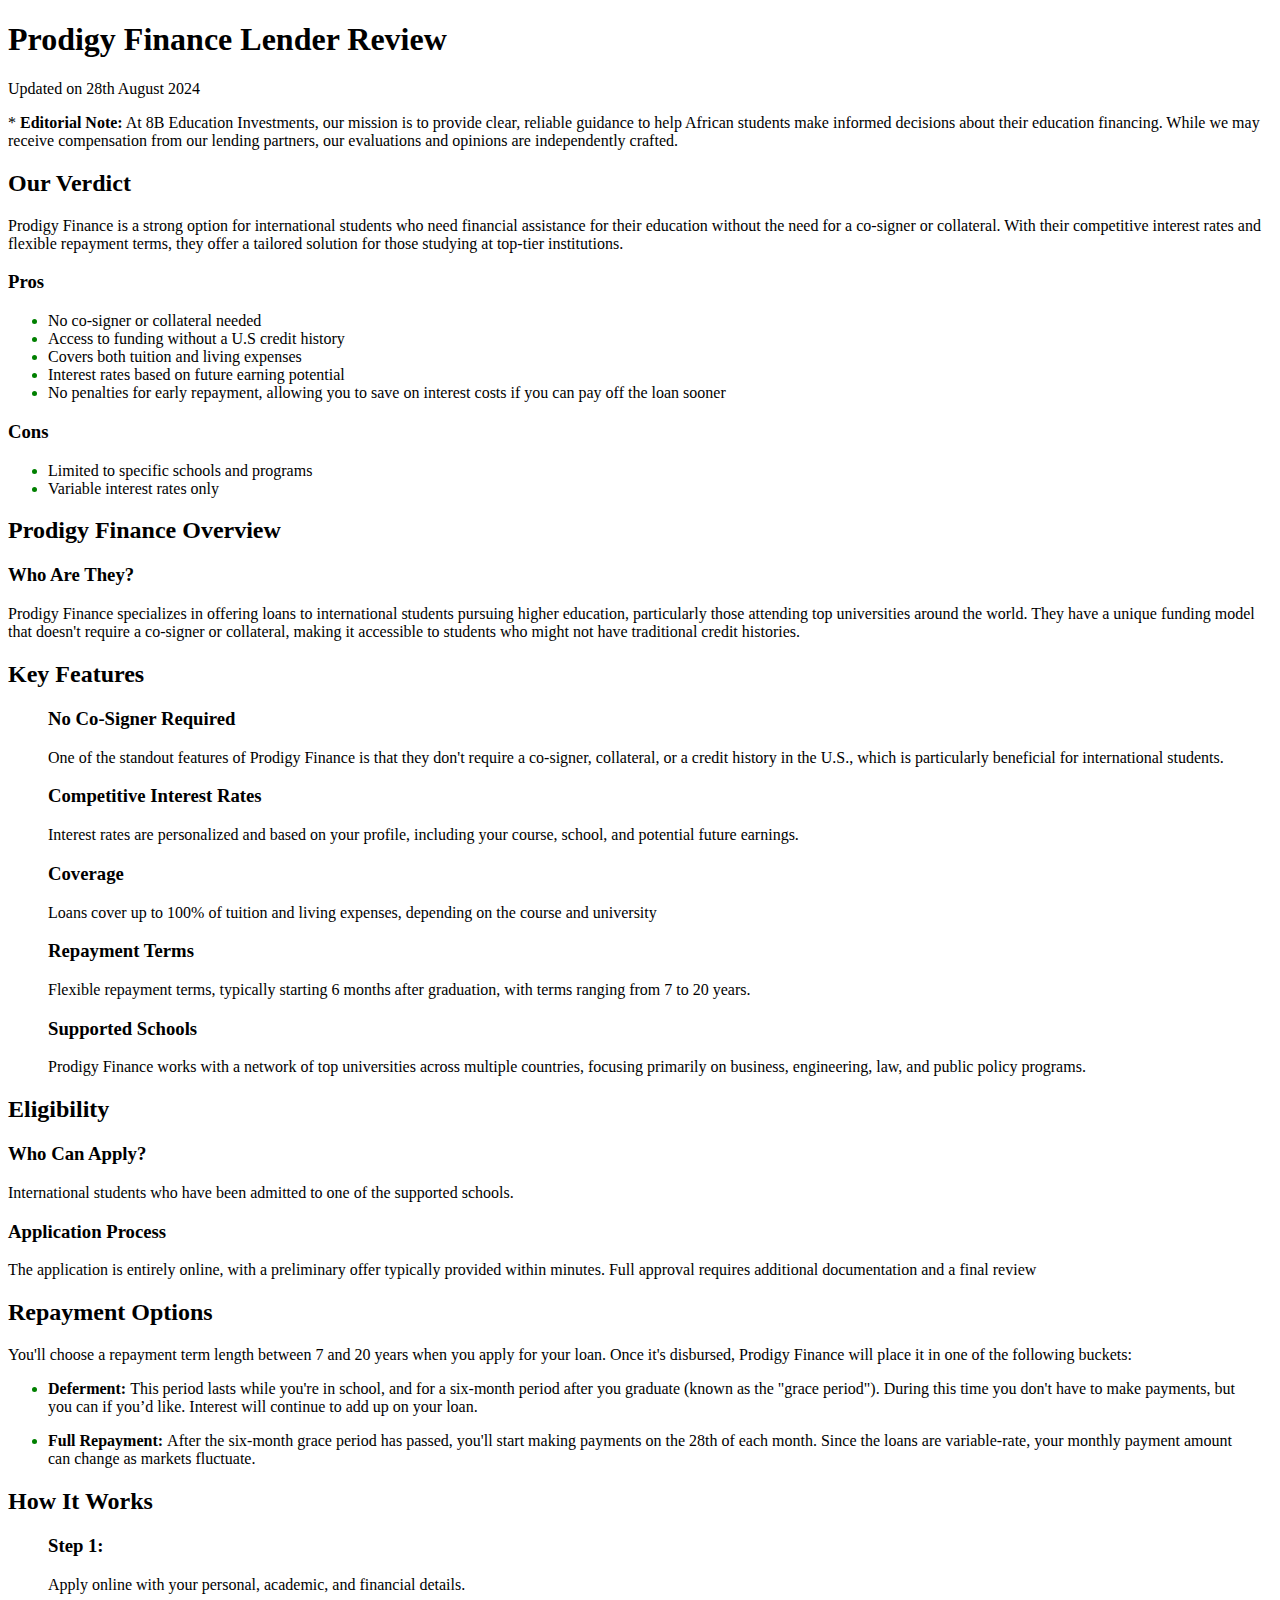
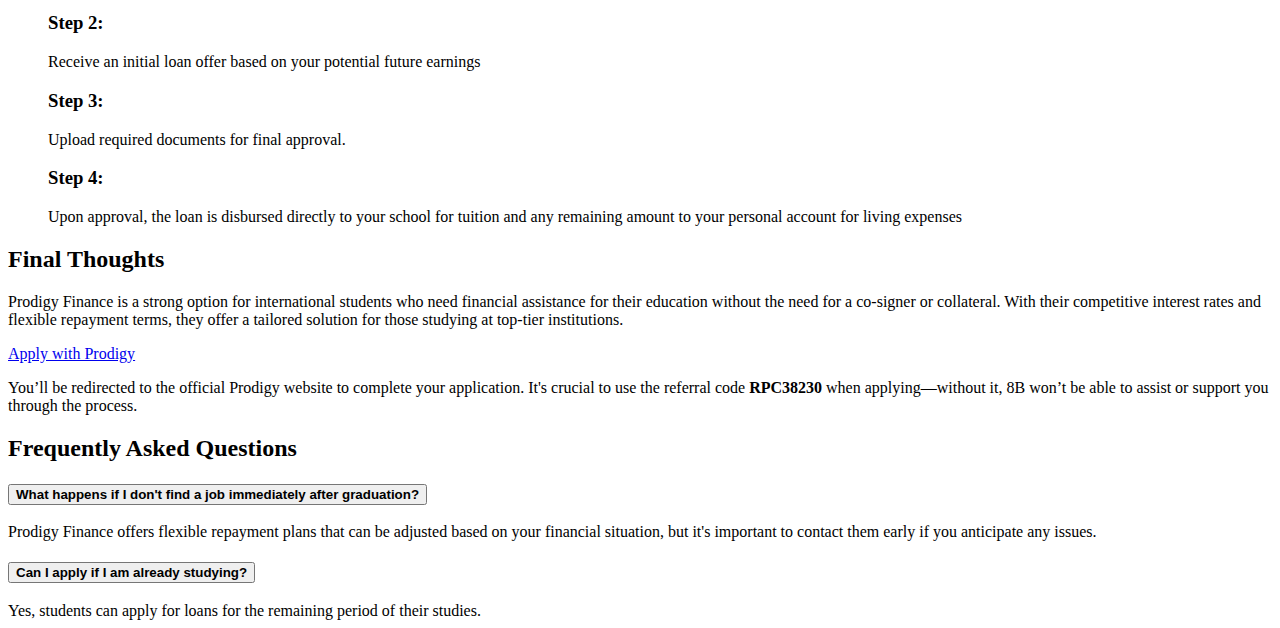
<file: index.html>
<!DOCTYPE html>
<html lang="en">
  <head>
    <meta charset="UTF-8" />
    <meta name="viewport" content="width=device-width, initial-scale=1.0" />
    <title>Landing Page</title>
    <script src="https://ajax.googleapis.com/ajax/libs/jquery/3.6.4/jquery.min.js"></script>
    <link
      href="https://cdn.jsdelivr.net/npm/bootstrap@5.2.3/dist/css/bootstrap.min.css"
      rel="stylesheet"
      integrity="sha384-rbsA2VBKQhggwzxH7pPCaAqO46MgnOM80zW1RWuH61DGLwZJEdK2Kadq2F9CUG65"
      crossorigin="anonymous"
    />
    <link href="https://cdn.lineicons.com/4.0/lineicons.css" rel="stylesheet" />
    <script
      src="https://cdn.jsdelivr.net/npm/bootstrap@5.2.3/dist/js/bootstrap.bundle.min.js"
      integrity="sha384-kenU1KFdBIe4zVF0s0G1M5b4hcpxyD9F7jL+jjXkk+Q2h455rYXK/7HAuoJl+0I4"
      crossorigin="anonymous"
    ></script>
    <style>
      h1,
      h2,
      h3,
      h4,
      h5,
      h6,
      button {
        font-weight: 700;
      }
      p {
        font-weight: 400;
      }
      li::marker {
        background-color: green;
        color: green;
      }
      li {
        padding-left: 0;
        margin-left: 0;
        padding-right: 1rem;
      }
    </style>
  </head>
  <body>
    <main class="container mt-0 pt-0">
      <section class="hero mb-3 mt-0 pt-0 container" id="hero">
        <div class="my-4 title">
          <h1 class="fw-bolder">Prodigy Finance Lender Review</h1>
          <p>Updated on 28th August 2024</p>
        </div>

        <div
          class="editorial-note bg-secondary p-3 fs-6 border rounded"
          style="--bs-bg-opacity: 0.2"
        >
          * <strong>Editorial Note:</strong> At 8B Education Investments, our
          mission is to provide clear, reliable guidance to help African
          students make informed decisions about their education financing.
          While we may receive compensation from our lending partners, our
          evaluations and opinions are independently crafted.
        </div>
      </section>
      <section id="our-verdict" class="mt-3 mb-1 container">
        <div class="card rounded">
          <div class="card-body bg-success d-flex">
            <h2 class="card-title text-white">Our Verdict</h2>
          </div>
          <div class="card-body p-4">
            <p class="card-text">
              Prodigy Finance is a strong option for international students who
              need financial assistance for their education without the need for
              a co-signer or collateral. With their competitive interest rates
              and flexible repayment terms, they offer a tailored solution for
              those studying at top-tier institutions.
            </p>
          </div>
          <div class="card-body">
            <div
              class="p-md-3 p-sm-2 border container-md mx-auto border-light row bg-light"
            >
              <div class="col-12 col-md-6">
                <div class="d-flex justify-content-start text-success">
                  <i class="lni lni-thumbs-up mx-2 mt-2"></i>
                  <h3 class="text-dark">Pros</h3>
                </div>
                <ul>
                  <li>No co-signer or collateral needed</li>
                  <li>Access to funding without a U.S credit history</li>
                  <li>Covers both tuition and living expenses</li>
                  <li>Interest rates based on future earning potential</li>
                  <li>
                    No penalties for early repayment, allowing you to save on
                    interest costs if you can pay off the loan sooner
                  </li>
                </ul>
              </div>
              <div class="col-12 col-md-6">
                <div class="d-flex justify-content-start text-danger">
                  <i class="lni lni-thumbs-down mx-2 mt-2"></i>
                  <h3 class="text-dark">Cons</h3>
                </div>
                <ul>
                  <li>Limited to specific schools and programs</li>
                  <li>Variable interest rates only</li>
                </ul>
              </div>
            </div>
          </div>
        </div>
      </section>
      <section class="my-3 container" id="overview">
        <h2>Prodigy Finance Overview</h2>
        <h3>Who Are They?</h3>
        <p>
          Prodigy Finance specializes in offering loans to international
          students pursuing higher education, particularly those attending top
          universities around the world. They have a unique funding model that
          doesn't require a co-signer or collateral, making it accessible to
          students who might not have traditional credit histories.
        </p>
      </section>
      <section id="key-features" class="mt-3 bg-light py-3 container">
        <h2>Key Features</h2>
        <ul
          style="list-style-type: none"
          class="row justify-content-start align-items-start px-3"
        >
          <li class="col-12 col-md-6 col-lg-4 p-0 m-0">
            <h3>No Co-Signer Required</h3>
            <p>
              One of the standout features of Prodigy Finance is that they don't
              require a co-signer, collateral, or a credit history in the U.S.,
              which is particularly beneficial for international students.
            </p>
          </li>
          <li class="col-12 col-md-6 col-lg-4 p-0 m-0">
            <h3>Competitive Interest Rates</h3>
            <p>
              Interest rates are personalized and based on your profile,
              including your course, school, and potential future earnings.
            </p>
          </li>
          <li class="col-12 col-md-6 col-lg-4 p-0 m-0">
            <h3>Coverage</h3>
            <p>
              Loans cover up to 100% of tuition and living expenses, depending
              on the course and university
            </p>
          </li>
          <li class="col-12 col-md-6 col-lg-4 p-0 m-0">
            <h3>Repayment Terms</h3>
            <p>
              Flexible repayment terms, typically starting 6 months after
              graduation, with terms ranging from 7 to 20 years.
            </p>
          </li>
          <li class="col-12 col-md-6 col-lg-4 p-0 m-0">
            <h3>Supported Schools</h3>
            <p>
              Prodigy Finance works with a network of top universities across
              multiple countries, focusing primarily on business, engineering,
              law, and public policy programs.
            </p>
          </li>
        </ul>
      </section>
      <section id="eligibility" class="my-3 container">
        <h2 class="my-4">Eligibility</h2>
        <h3>Who Can Apply?</h3>
        <p>
          International students who have been admitted to one of the supported
          schools.
        </p>
        <h3>Application Process</h3>
        <p>
          The application is entirely online, with a preliminary offer typically
          provided within minutes. Full approval requires additional
          documentation and a final review
        </p>
      </section>
      <section id="repayment-options" class="my-5 container">
        <h2>Repayment Options</h2>
        <p>
          You'll choose a repayment term length between 7 and 20 years when you
          apply for your loan. Once it's disbursed, Prodigy Finance will place
          it in one of the following buckets:
        </p>
        <ul>
          <li>
            <p>
              <strong>Deferment: </strong>
              This period lasts while you're in school, and for a six-month
              period after you graduate (known as the "grace period"). During
              this time you don't have to make payments, but you can if you’d
              like. Interest will continue to add up on your loan.
            </p>
          </li>
          <li>
            <p>
              <strong>Full Repayment: </strong>
              After the six-month grace period has passed, you'll start making
              payments on the 28th of each month. Since the loans are
              variable-rate, your monthly payment amount can change as markets
              fluctuate.
            </p>
          </li>
        </ul>
      </section>
      <section id="how-it-works" class="my-5 container">
        <h2 class="mb-4">How It Works</h2>
        <ul style="list-style-type: none" class="row gx-md-5 g-sm-3 p-0 m-0">
          <li class="col-12 col-md-6">
            <h3>Step 1:</h3>
            <p>
              Apply online with your personal, academic, and financial details.
            </p>
          </li>
          <li class="col-12 col-md-6">
            <h3>Step 2:</h3>
            <p>
              Receive an initial loan offer based on your potential future
              earnings
            </p>
          </li>
          <li class="col-12 col-md-6">
            <h3>Step 3:</h3>
            <p>Upload required documents for final approval.</p>
          </li>
          <li class="col-12 col-md-6">
            <h3>Step 4:</h3>
            <p>
              Upon approval, the loan is disbursed directly to your school for
              tuition and any remaining amount to your personal account for
              living expenses
            </p>
          </li>
        </ul>
      </section>
      <section id="final-thoughts" class="my-3 container">
        <h2 class="mb-4">Final Thoughts</h2>
        <p>
          Prodigy Finance is a strong option for international students who need
          financial assistance for their education without the need for a
          co-signer or collateral. With their competitive interest rates and
          flexible repayment terms, they offer a tailored solution for those
          studying at top-tier institutions.
        </p>
        <div
          class="justify-content-between align-items-center text-center p-3 bg-light border"
        >
          <a
            name="apply-now"
            id="apply-now"
            class="btn btn-success mx-auto btn-md mb-3"
            href="https://prodigyfinance.com/?utm_source=8b-finance&utm_medium=website&utm_content=homepage&utm_campaign=partners-8b-finance-referral-2024"
            role="button"
            target="_blank"
            >Apply with Prodigy</a
          >
          <p>
            You’ll be redirected to the official Prodigy website to complete
            your application. It's crucial to use the referral code
            <strong>RPC38230</strong> when applying—without it, 8B won’t be able
            to assist or support you through the process.
          </p>
        </div>
      </section>
      <section id="faq" class="my-5 container">
        <h2 class="mb-4">Frequently Asked Questions</h2>
        <div class="accordion accordion-flush" id="accordionExample">
          <div class="accordion-item">
            <h3 class="accordion-header" id="headingOne">
              <button
                class="accordion-button"
                type="button"
                data-bs-toggle="collapse"
                data-bs-target="#collapseOne"
                aria-expanded="true"
                aria-controls="collapseOne"
              >
                What happens if I don't find a job immediately after graduation?
              </button>
            </h3>
            <div
              id="collapseOne"
              class="accordion-collapse collapse show"
              aria-labelledby="headingOne"
              data-bs-parent="#accordionExample"
            >
              <div class="accordion-body">
                Prodigy Finance offers flexible repayment plans that can be
                adjusted based on your financial situation, but it's important
                to contact them early if you anticipate any issues.
              </div>
            </div>
          </div>
          <div class="accordion-item">
            <h3 class="accordion-header" id="headingTwo">
              <button
                class="accordion-button collapsed"
                type="button"
                data-bs-toggle="collapse"
                data-bs-target="#collapseTwo"
                aria-expanded="false"
                aria-controls="collapseTwo"
              >
                Can I apply if I am already studying?
              </button>
            </h3>
            <div
              id="collapseTwo"
              class="accordion-collapse collapse"
              aria-labelledby="headingTwo"
              data-bs-parent="#accordionExample"
            >
              <div class="accordion-body">
                Yes, students can apply for loans for the remaining period of
                their studies.
              </div>
            </div>
          </div>
        </div>
      </section>
    </main>
  </body>
</html>
</file>
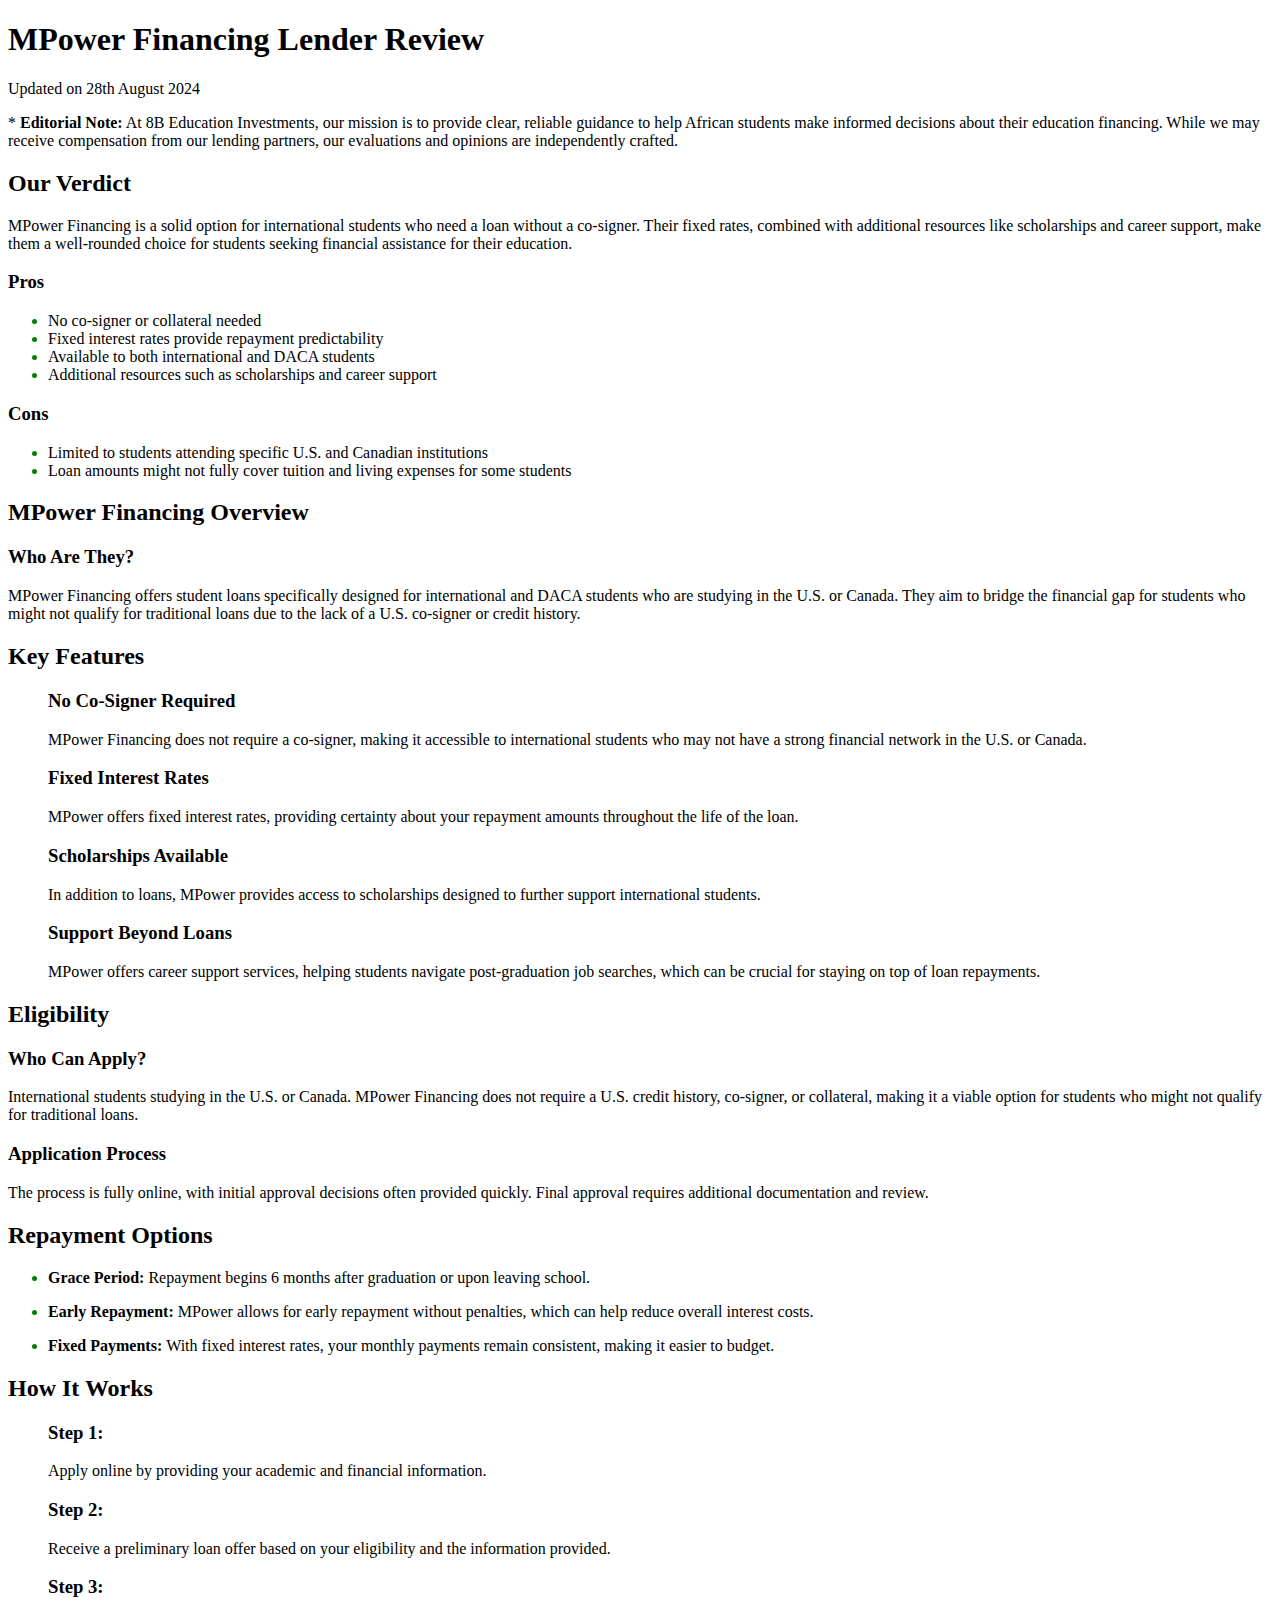
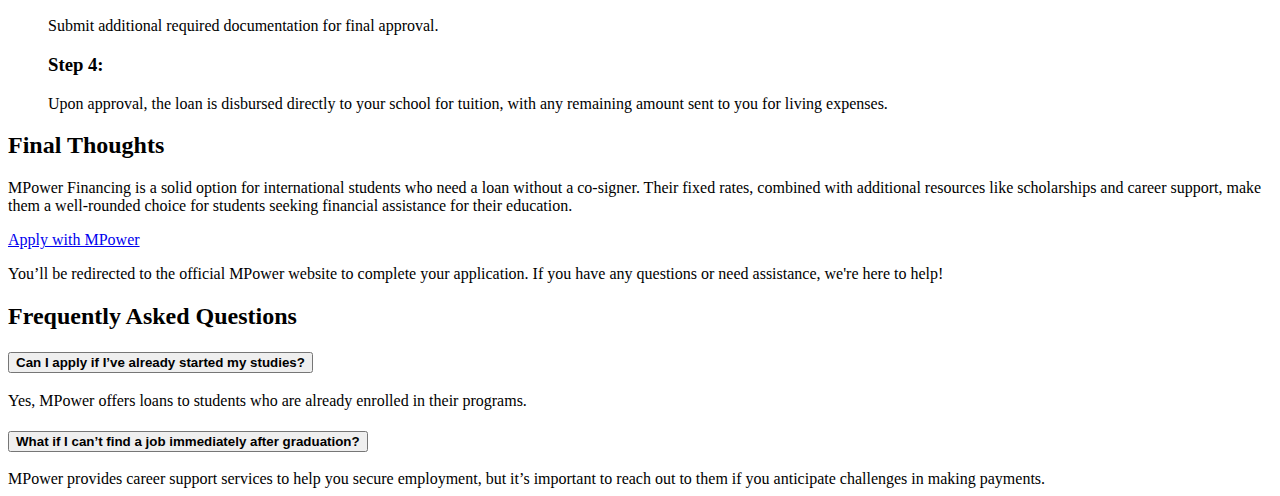
<file: mpower.html>
<!DOCTYPE html>
<html lang="en">
  <head>
    <meta charset="UTF-8" />
    <meta name="viewport" content="width=device-width, initial-scale=1.0" />
    <title>Landing Page</title>
    <script src="https://ajax.googleapis.com/ajax/libs/jquery/3.6.4/jquery.min.js"></script>
    <link
      href="https://cdn.jsdelivr.net/npm/bootstrap@5.2.3/dist/css/bootstrap.min.css"
      rel="stylesheet"
      integrity="sha384-rbsA2VBKQhggwzxH7pPCaAqO46MgnOM80zW1RWuH61DGLwZJEdK2Kadq2F9CUG65"
      crossorigin="anonymous"
    />
    <link href="https://cdn.lineicons.com/4.0/lineicons.css" rel="stylesheet" />

    <script
      src="https://cdn.jsdelivr.net/npm/bootstrap@5.2.3/dist/js/bootstrap.bundle.min.js"
      integrity="sha384-kenU1KFdBIe4zVF0s0G1M5b4hcpxyD9F7jL+jjXkk+Q2h455rYXK/7HAuoJl+0I4"
      crossorigin="anonymous"
    ></script>
    <style>
      h1,
      h2,
      h3,
      h4,
      h5,
      h6,
      button {
        font-weight: 700;
      }
      p {
        font-weight: 400;
      }
      li::marker {
        background-color: green;
        color: green;
      }
      li {
        padding-left: 0;
        margin-left: 0;
      }
    </style>
  </head>
  <body>
    <main class="container mt-0 pt-0">
      <section class="hero mb-3 mt-0 pt-0 container" id="hero">
        <div class="my-4 title">
          <h1 class="fw-bolder">MPower Financing Lender Review</h1>
          <p>Updated on 28th August 2024</p>
        </div>

        <div
          class="editorial-note bg-secondary p-3 fs-6 border rounded"
          style="--bs-bg-opacity: 0.2"
        >
          * <strong>Editorial Note:</strong> At 8B Education Investments, our
          mission is to provide clear, reliable guidance to help African
          students make informed decisions about their education financing.
          While we may receive compensation from our lending partners, our
          evaluations and opinions are independently crafted.
        </div>
      </section>
      <section id="our-verdict" class="mt-3 mb-1 container">
        <div class="card rounded">
          <div class="card-body bg-success d-flex">
            <h2 class="card-title text-white">Our Verdict</h2>
          </div>
          <div class="card-body row">
            <p class="card-text col-12 col-lg-8 col-md-9">
              MPower Financing is a solid option for international students who
              need a loan without a co-signer. Their fixed rates, combined with
              additional resources like scholarships and career support, make
              them a well-rounded choice for students seeking financial
              assistance for their education.
            </p>
          </div>
          <div class="card-body">
            <div
              class="p-md-3 p-sm-2 border container-md mx-auto border-light row bg-light"
            >
              <div class="col-12 col-md-6">
                <div class="d-flex justify-content-start text-success">
                  <i class="lni lni-thumbs-up mx-2 mt-2"></i>
                  <h3 class="text-dark">Pros</h3>
                </div>
                <ul>
                  <li>No co-signer or collateral needed</li>
                  <li>Fixed interest rates provide repayment predictability</li>
                  <li>Available to both international and DACA students</li>
                  <li>
                    Additional resources such as scholarships and career support
                  </li>
                </ul>
              </div>
              <div class="col-12 col-md-6">
                <div class="d-flex justify-content-start text-danger">
                  <i class="lni lni-thumbs-down mx-2 mt-2"></i>
                  <h3 class="text-dark">Cons</h3>
                </div>
                <ul>
                  <li>
                    Limited to students attending specific U.S. and Canadian
                    institutions
                  </li>
                  <li>
                    Loan amounts might not fully cover tuition and living
                    expenses for some students
                  </li>
                </ul>
              </div>
            </div>
          </div>
        </div>
      </section>
      <section class="my-3 container" id="overview">
        <h2>MPower Financing Overview</h2>
        <h3>Who Are They?</h3>
        <p>
          MPower Financing offers student loans specifically designed for
          international and DACA students who are studying in the U.S. or
          Canada. They aim to bridge the financial gap for students who might
          not qualify for traditional loans due to the lack of a U.S. co-signer
          or credit history.
        </p>
      </section>
      <section id="key-features" class="mt-3 bg-light py-3 container">
        <h2 class="my-4">Key Features</h2>
        <ul
          style="list-style-type: none"
          class="row justify-content-start align-items-start g-3 p-0 m-0"
        >
          <li class="col-12 col-md-6 col-lg-4 p-0 m-0">
            <h3>No Co-Signer Required</h3>
            <p>
              MPower Financing does not require a co-signer, making it
              accessible to international students who may not have a strong
              financial network in the U.S. or Canada.
            </p>
          </li>
          <li class="col-12 col-md-6 col-lg-4 p-0 m-0">
            <h3>Fixed Interest Rates</h3>
            <p>
              MPower offers fixed interest rates, providing certainty about your
              repayment amounts throughout the life of the loan.
            </p>
          </li>
          <li class="col-12 col-md-6 col-lg-4 p-0 m-0">
            <h3>Scholarships Available</h3>
            <p>
              In addition to loans, MPower provides access to scholarships
              designed to further support international students.
            </p>
          </li>
          <li class="col-12 col-md-6 col-lg-4 p-0 m-0">
            <h3>Support Beyond Loans</h3>
            <p>
              MPower offers career support services, helping students navigate
              post-graduation job searches, which can be crucial for staying on
              top of loan repayments.
            </p>
          </li>
        </ul>
      </section>
      <section id="eligibility" class="my-3 container">
        <h2 class="my-4">Eligibility</h2>
        <h3>Who Can Apply?</h3>
        <p>
          International students studying in the U.S. or Canada. MPower
          Financing does not require a U.S. credit history, co-signer, or
          collateral, making it a viable option for students who might not
          qualify for traditional loans.
        </p>
        <h3>Application Process</h3>
        <p>
          The process is fully online, with initial approval decisions often
          provided quickly. Final approval requires additional documentation and
          review.
        </p>
      </section>
      <section id="repayment-options" class="my-5 container">
        <h2>Repayment Options</h2>
        <ul>
          <li>
            <p>
              <strong>Grace Period: </strong>
              Repayment begins 6 months after graduation or upon leaving school.
            </p>
          </li>
          <li>
            <p>
              <strong>Early Repayment: </strong>
              MPower allows for early repayment without penalties, which can
              help reduce overall interest costs.
            </p>
          </li>
          <li>
            <p>
              <strong>Fixed Payments: </strong>
              With fixed interest rates, your monthly payments remain
              consistent, making it easier to budget.
            </p>
          </li>
        </ul>
      </section>
      <section id="how-it-works" class="my-5 container">
        <h2 class="mb-4">How It Works</h2>
        <ul style="list-style-type: none" class="row gx-md-5 g-sm-3 p-0">
          <li class="col-12 col-md-6">
            <h3>Step 1:</h3>
            <p>
              Apply online by providing your academic and financial information.
            </p>
          </li>
          <li class="col-12 col-md-6">
            <h3>Step 2:</h3>
            <p>
              Receive a preliminary loan offer based on your eligibility and the
              information provided.
            </p>
          </li>
          <li class="col-12 col-md-6">
            <h3>Step 3:</h3>
            <p>Submit additional required documentation for final approval.</p>
          </li>
          <li class="col-12 col-md-6">
            <h3>Step 4:</h3>
            <p>
              Upon approval, the loan is disbursed directly to your school for
              tuition, with any remaining amount sent to you for living
              expenses.
            </p>
          </li>
        </ul>
      </section>
      <section id="final-thoughts" class="my-3 container">
        <h2 class="mb-4">Final Thoughts</h2>
        <p>
          MPower Financing is a solid option for international students who need
          a loan without a co-signer. Their fixed rates, combined with
          additional resources like scholarships and career support, make them a
          well-rounded choice for students seeking financial assistance for
          their education.
        </p>
        <div
          class="justify-content-between align-items-center text-center p-3 bg-light border"
        >
          <a
            name="apply-now"
            id="apply-now"
            class="btn btn-success mx-auto btn-md mb-3"
            href="https://app.mpowerfinancing.com/?utm_source=8b&utm_medium=link&utm_campaign=incentive&utm_term=getready200"
            role="button"
            >Apply with MPower</a
          >
          <p>
            You’ll be redirected to the official MPower website to complete your
            application. If you have any questions or need assistance, we're
            here to help!
          </p>
        </div>
      </section>
      <section id="faq" class="my-5 container">
        <h2 class="mb-4">Frequently Asked Questions</h2>
        <div class="accordion accordion-flush" id="accordionExample">
          <div class="accordion-item">
            <h3 class="accordion-header" id="headingOne">
              <button
                class="accordion-button"
                type="button"
                data-bs-toggle="collapse"
                data-bs-target="#collapseOne"
                aria-expanded="true"
                aria-controls="collapseOne"
              >
                Can I apply if I’ve already started my studies?
              </button>
            </h3>
            <div
              id="collapseOne"
              class="accordion-collapse collapse show"
              aria-labelledby="headingOne"
              data-bs-parent="#accordionExample"
            >
              <div class="accordion-body">
                Yes, MPower offers loans to students who are already enrolled in
                their programs.
              </div>
            </div>
          </div>
          <div class="accordion-item">
            <h3 class="accordion-header" id="headingTwo">
              <button
                class="accordion-button collapsed"
                type="button"
                data-bs-toggle="collapse"
                data-bs-target="#collapseTwo"
                aria-expanded="false"
                aria-controls="collapseTwo"
              >
                What if I can’t find a job immediately after graduation?
              </button>
            </h3>
            <div
              id="collapseTwo"
              class="accordion-collapse collapse"
              aria-labelledby="headingTwo"
              data-bs-parent="#accordionExample"
            >
              <div class="accordion-body">
                MPower provides career support services to help you secure
                employment, but it’s important to reach out to them if you
                anticipate challenges in making payments.
              </div>
            </div>
          </div>
        </div>
      </section>
    </main>
  </body>
</html>
</file>
